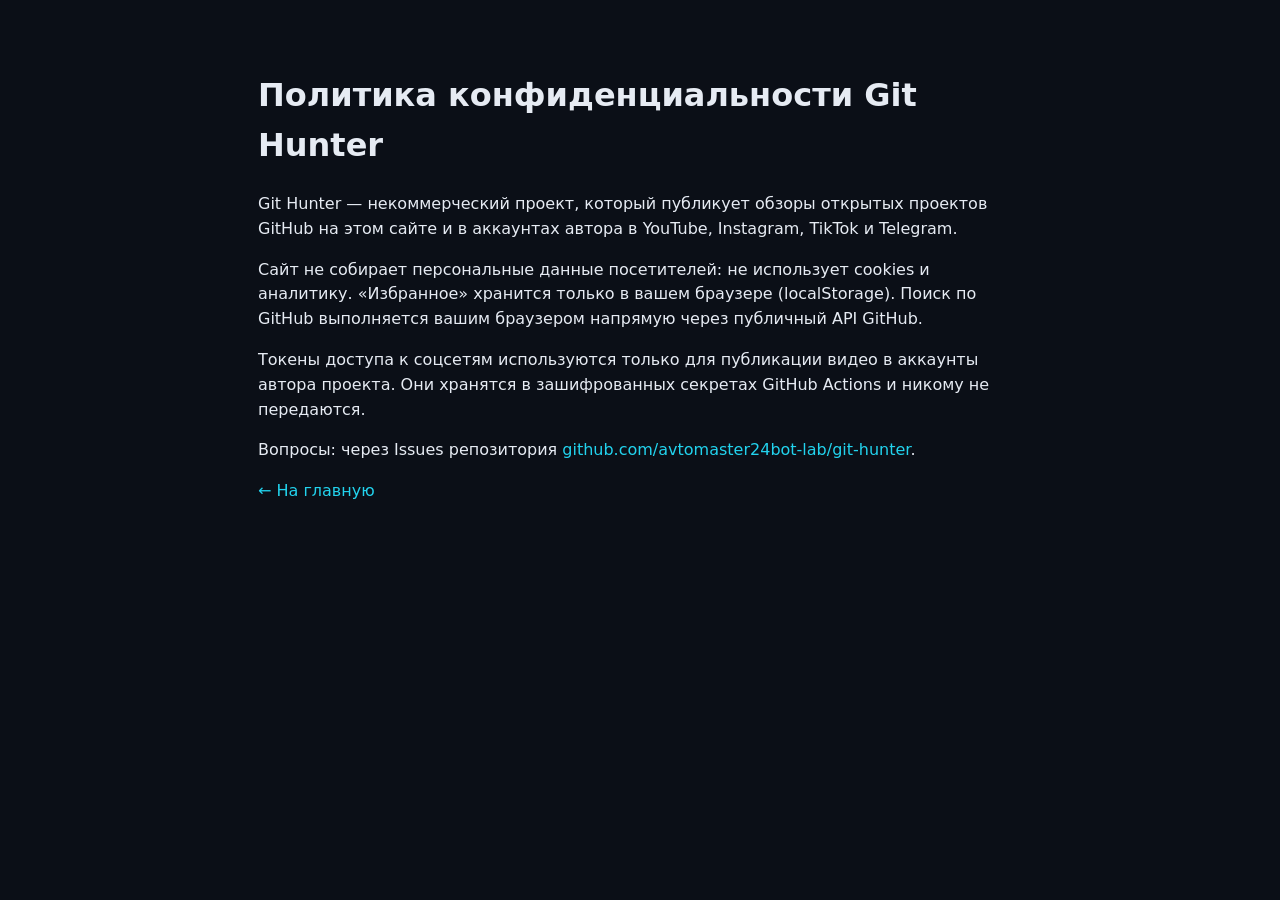
<file: privacy.html>
<!doctype html><html lang="ru"><head><meta charset="utf-8"><meta name="viewport" content="width=device-width,initial-scale=1"><title>Git Hunter — политика конфиденциальности</title><link rel="stylesheet" href="style.css"></head><body><main class="wrap" style="padding-top:50px;max-width:800px">
<h1>Политика конфиденциальности Git Hunter</h1>
<p>Git Hunter — некоммерческий проект, который публикует обзоры открытых проектов GitHub на этом сайте и в аккаунтах автора в YouTube, Instagram, TikTok и Telegram.</p>
<p>Сайт не собирает персональные данные посетителей: не использует cookies и аналитику. «Избранное» хранится только в вашем браузере (localStorage). Поиск по GitHub выполняется вашим браузером напрямую через публичный API GitHub.</p>
<p>Токены доступа к соцсетям используются только для публикации видео в аккаунты автора проекта. Они хранятся в зашифрованных секретах GitHub Actions и никому не передаются.</p>
<p>Вопросы: через Issues репозитория <a href="https://github.com/avtomaster24bot-lab/git-hunter">github.com/avtomaster24bot-lab/git-hunter</a>.</p>
<p><a href="./">← На главную</a></p></main></body></html>
</file>
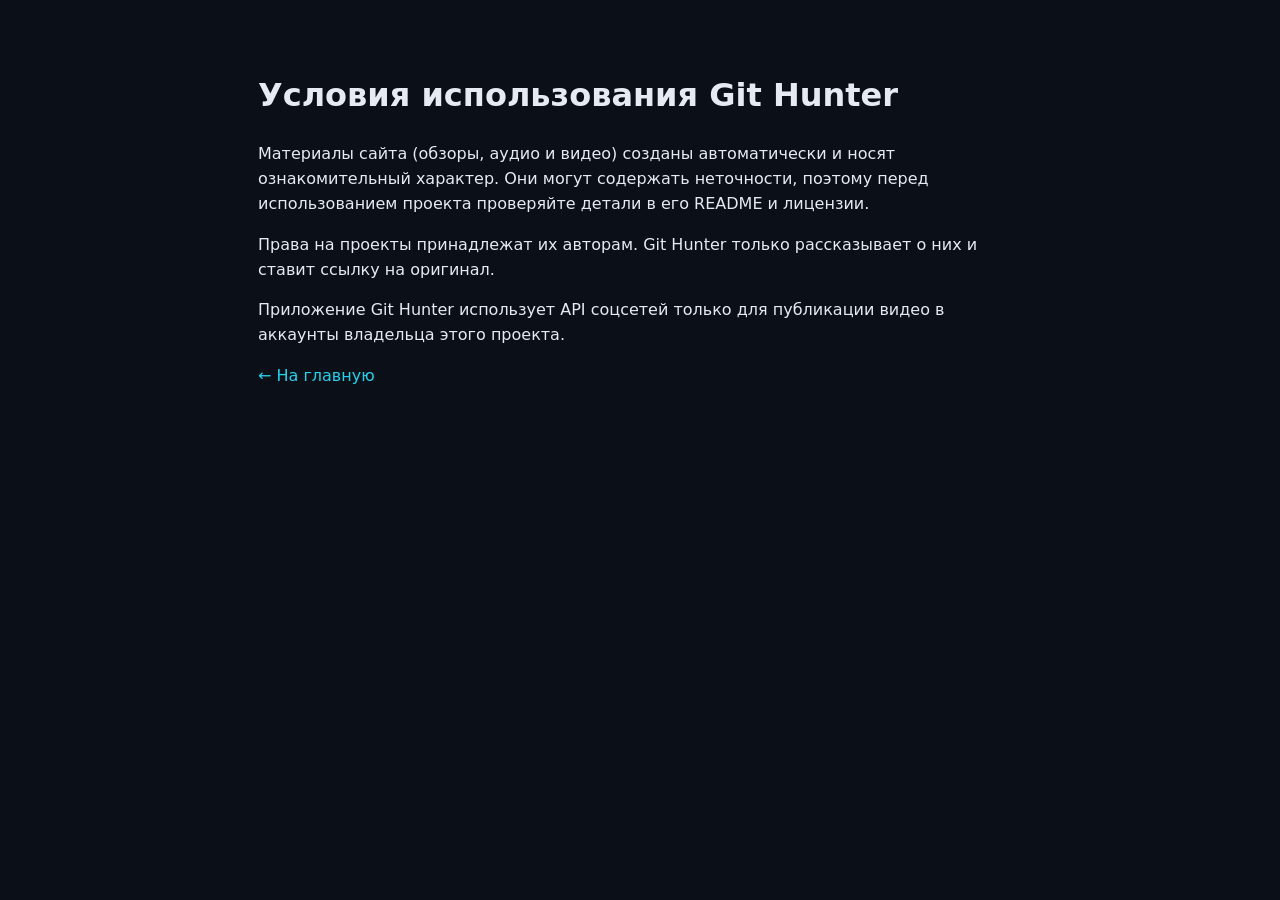
<file: terms.html>
<!doctype html><html lang="ru"><head><meta charset="utf-8"><meta name="viewport" content="width=device-width,initial-scale=1"><title>Git Hunter — условия использования</title><link rel="stylesheet" href="style.css"></head><body><main class="wrap" style="padding-top:50px;max-width:800px">
<h1>Условия использования Git Hunter</h1>
<p>Материалы сайта (обзоры, аудио и видео) созданы автоматически и носят ознакомительный характер. Они могут содержать неточности, поэтому перед использованием проекта проверяйте детали в его README и лицензии.</p>
<p>Права на проекты принадлежат их авторам. Git Hunter только рассказывает о них и ставит ссылку на оригинал.</p>
<p>Приложение Git Hunter использует API соцсетей только для публикации видео в аккаунты владельца этого проекта.</p>
<p><a href="./">← На главную</a></p></main></body></html>
</file>
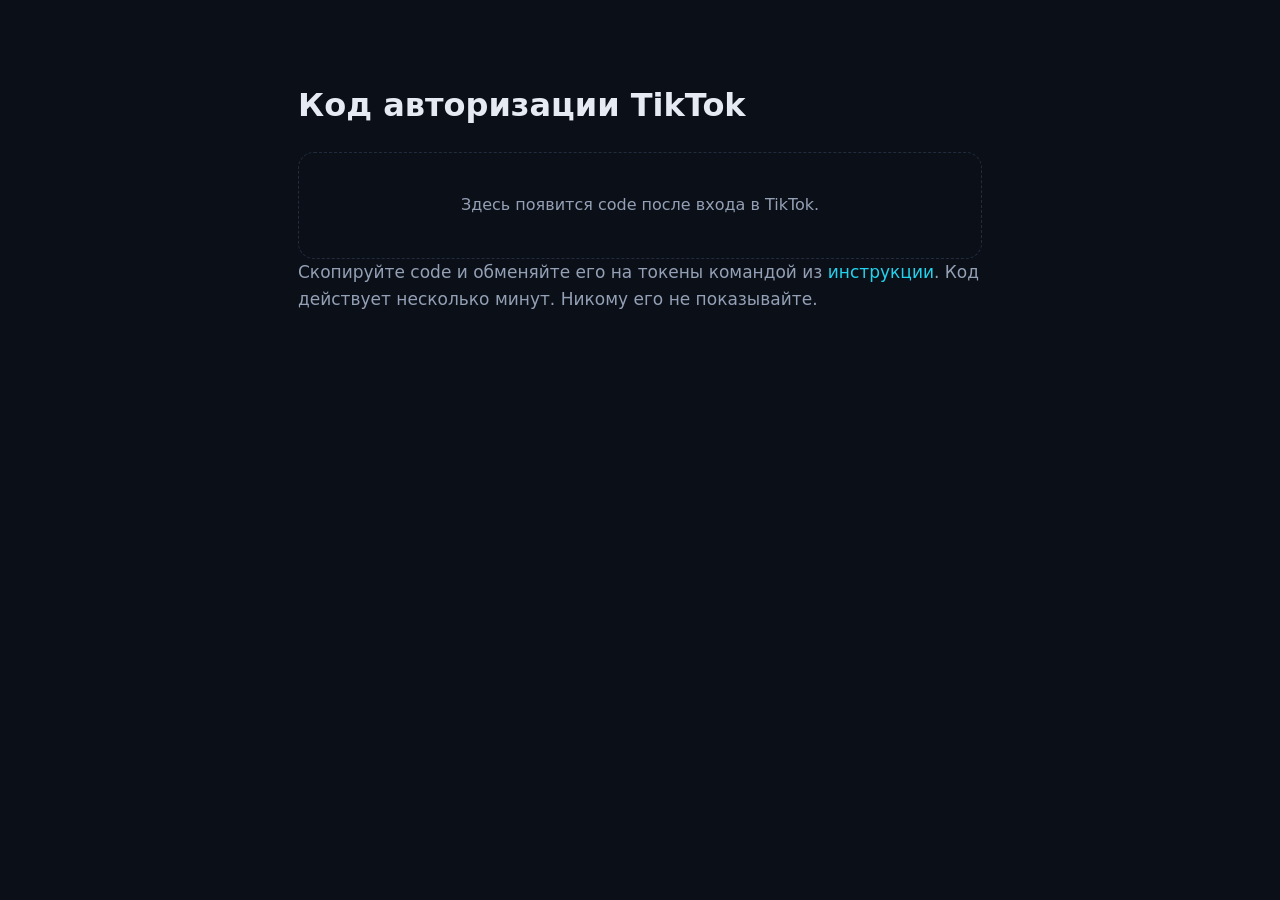
<file: tiktok-callback.html>
<!doctype html><html lang="ru"><head><meta charset="utf-8"><meta name="viewport" content="width=device-width,initial-scale=1"><title>Git Hunter — код авторизации TikTok</title>
<link rel="stylesheet" href="style.css"></head><body><main class="wrap" style="padding-top:60px;max-width:720px">
<h1>Код авторизации TikTok</h1><div id="out" class="empty"></div>
<p class="sub">Скопируйте code и обменяйте его на токены командой из <a href="https://github.com/avtomaster24bot-lab/git-hunter/blob/main/docs/AUTOPUBLISH.md#3-tiktok">инструкции</a>. Код действует несколько минут. Никому его не показывайте.</p>
</main><script>
const q=new URLSearchParams(location.search),c=q.get("code"),e=q.get("error");
document.getElementById("out").innerHTML=c?`<p><b>code:</b></p><textarea style="width:100%;height:90px;background:#111827;color:#e6ebf3;border:1px solid #222c3d;border-radius:10px;padding:10px" readonly>${c.replace(/</g,"&lt;")}</textarea><p><button class="btn" onclick="navigator.clipboard.writeText(document.querySelector('textarea').value)">Скопировать</button></p>`:(e?`Ошибка: ${e.replace(/</g,"&lt;")} — ${(q.get("error_description")||"").replace(/</g,"&lt;")}`:"Здесь появится code после входа в TikTok.");
</script></body></html>
</file>
<file: style.css>
:root{--bg:#0b0f17;--bg2:#111827;--card:#131a26;--line:#222c3d;--txt:#e6ebf3;--mut:#93a0b5;--acc:#7c5cff;--acc2:#22d3ee;--ok:#34d399;--warn:#fbbf24;--r:16px}
*{box-sizing:border-box}html{scroll-behavior:smooth}
body{margin:0;background:var(--bg);color:var(--txt);font:16px/1.55 system-ui,-apple-system,"Segoe UI",Roboto,Arial,sans-serif;padding-bottom:90px}
a{color:var(--acc2);text-decoration:none}a:hover{text-decoration:underline}
.wrap{max-width:1200px;margin:0 auto;padding:0 18px}
.top{position:sticky;top:0;z-index:20;background:rgba(11,15,23,.85);backdrop-filter:blur(10px);border-bottom:1px solid var(--line)}
.top-in{display:flex;align-items:center;justify-content:space-between;height:62px;gap:12px}
.brand{display:flex;align-items:center;gap:10px;color:var(--txt);font-size:20px}.brand:hover{text-decoration:none}
.brand b{background:linear-gradient(90deg,var(--acc),var(--acc2));-webkit-background-clip:text;background-clip:text;color:transparent}
.nav{display:flex;gap:4px;flex-wrap:wrap}.nav a{color:var(--mut);padding:7px 12px;border-radius:10px;font-size:15px}
.nav a:hover,.nav a.active{color:var(--txt);background:var(--bg2);text-decoration:none}
.nav .rss{color:#fb923c}
.pill{background:var(--acc);color:#fff;border-radius:99px;padding:0 7px;font-size:12px}.pill:empty{display:none}
.hero{padding:42px 0 18px;background:radial-gradient(800px 300px at 20% 0,rgba(124,92,255,.18),transparent),radial-gradient(700px 300px at 90% 10%,rgba(34,211,238,.12),transparent)}
.hero h1{font-size:clamp(26px,4vw,42px);line-height:1.15;margin:0 0 12px;max-width:900px}
.grad{background:linear-gradient(90deg,var(--acc),var(--acc2));-webkit-background-clip:text;background-clip:text;color:transparent}
.sub{color:var(--mut);max-width:760px;margin:0 0 22px;font-size:17px}
.search{display:flex;flex-wrap:wrap;gap:10px;align-items:center;background:var(--bg2);border:1px solid var(--line);padding:10px;border-radius:var(--r);max-width:900px}
.search input[type=search]{flex:1 1 320px;background:transparent;border:0;color:var(--txt);font-size:17px;padding:10px;outline:none}
.modes{display:flex;gap:12px;color:var(--mut);font-size:14px}.modes label{cursor:pointer;display:flex;gap:5px;align-items:center}
button,.btn{cursor:pointer;border:0;border-radius:12px;padding:10px 16px;font-size:15px;font-weight:600;background:linear-gradient(90deg,var(--acc),#5b8cff);color:#fff;display:inline-flex;align-items:center;gap:6px}
.btn.ghost,button.ghost{background:var(--bg2);border:1px solid var(--line);color:var(--txt);font-weight:500}
.btn.ghost:hover,button.ghost:hover{border-color:var(--acc);text-decoration:none}
.btn.on{border-color:var(--warn);color:var(--warn)}
.quick{display:flex;gap:8px;flex-wrap:wrap;margin-top:14px}.quick button{background:transparent;border:1px solid var(--line);color:var(--mut);font-weight:500;padding:6px 12px;font-size:14px}
.quick button:hover{color:var(--txt);border-color:var(--acc)}
.toolbar{display:flex;gap:12px;align-items:center;justify-content:space-between;margin:18px 0;flex-wrap:wrap}
.chips{display:flex;gap:8px;flex-wrap:wrap}.chip{background:var(--bg2);border:1px solid var(--line);color:var(--mut);padding:6px 12px;border-radius:99px;font-size:14px;cursor:pointer;font-weight:500}
.chip.active{background:rgba(124,92,255,.2);border-color:var(--acc);color:var(--txt)}
select{background:var(--bg2);color:var(--txt);border:1px solid var(--line);border-radius:10px;padding:8px 10px;font-size:14px}
.sec-head{display:flex;align-items:flex-end;justify-content:space-between;gap:12px;flex-wrap:wrap;margin:8px 0 18px}
.sec-head h2{margin:0;font-size:26px}.sec-head p{margin:4px 0 0;color:var(--mut)}
.grid{display:grid;grid-template-columns:repeat(auto-fill,minmax(340px,1fr));gap:18px}
.card{background:var(--card);border:1px solid var(--line);border-radius:var(--r);overflow:hidden;display:flex;flex-direction:column;transition:transform .15s,border-color .15s}
.card:hover{transform:translateY(-2px);border-color:#334155}
.card .img{aspect-ratio:2/1;background:#0f1520 center/cover no-repeat;display:block;position:relative}
.card .img img{width:100%;height:100%;object-fit:cover;display:block}
.badge{position:absolute;left:10px;top:10px;background:rgba(11,15,23,.85);border:1px solid var(--line);padding:3px 10px;border-radius:99px;font-size:13px;color:var(--txt)}
.rank{position:absolute;right:10px;top:10px;background:var(--acc);color:#fff;font-weight:700;border-radius:10px;padding:2px 9px;font-size:14px}
.body{padding:16px;display:flex;flex-direction:column;gap:10px;flex:1}
.title{display:flex;align-items:center;gap:10px}.title img{width:28px;height:28px;border-radius:50%}
.title h3{margin:0;font-size:18px;word-break:break-word}.title h3 a{color:var(--txt)}
.title small{color:var(--mut);display:block;font-size:13px}
.tag{color:#c4b5fd;font-weight:600;margin:0}
.meta{display:flex;gap:12px;flex-wrap:wrap;color:var(--mut);font-size:13px}
.meta .hot{color:var(--ok)}
.s{margin:0}.s b{color:var(--acc2);display:block;font-size:13px;text-transform:uppercase;letter-spacing:.04em;margin-bottom:2px}
.s p{margin:0;color:#cfd6e2}
.s ul{margin:4px 0 0;padding-left:18px;color:#cfd6e2}
details.more summary{cursor:pointer;color:var(--mut);font-size:14px;list-style:none}details.more summary::before{content:"▸ "}details[open].more summary::before{content:"▾ "}
details.more[open]{display:flex;flex-direction:column;gap:10px}
code{background:#0b1220;border:1px solid var(--line);border-radius:6px;padding:1px 5px;font-size:13px;word-break:break-word}
.actions{display:flex;gap:8px;flex-wrap:wrap;margin-top:auto;padding-top:6px}
.actions .btn{padding:8px 12px;font-size:14px}
.audio-row{display:flex;align-items:center;gap:8px}
.audio-row button{padding:8px 12px;font-size:14px}
.fallback{font-size:12px;color:var(--warn)}
.diff{font-size:12px;padding:1px 8px;border-radius:99px;border:1px solid var(--line)}
.archive{display:grid;grid-template-columns:repeat(auto-fill,minmax(260px,1fr));gap:14px}
.day{background:var(--card);border:1px solid var(--line);border-radius:var(--r);padding:16px;color:var(--txt);display:block}
.day:hover{border-color:var(--acc);text-decoration:none}.day h3{margin:0 0 6px}.day p{margin:0;color:var(--mut);font-size:14px}
.trend{display:flex;flex-direction:column;gap:10px}
.trow{display:grid;grid-template-columns:40px 160px 1fr auto;gap:14px;align-items:center;background:var(--card);border:1px solid var(--line);border-radius:14px;padding:10px}
.trow img{width:160px;aspect-ratio:2/1;object-fit:cover;border-radius:10px}
.trow .n{font-size:22px;font-weight:800;color:var(--acc);text-align:center}.trow h4{margin:0}.trow p{margin:2px 0 0;color:var(--mut);font-size:14px}
.empty,.loading{color:var(--mut);padding:40px;text-align:center;border:1px dashed var(--line);border-radius:var(--r)}
.detail{display:grid;grid-template-columns:1.2fr 1fr;gap:24px}
.detail img.hero-img{width:100%;border-radius:var(--r);border:1px solid var(--line)}
.foot{color:var(--mut);font-size:14px;margin-top:50px;border-top:1px solid var(--line);padding-top:18px}
.player{position:fixed;left:50%;transform:translateX(-50%);bottom:14px;z-index:30;background:rgba(19,26,38,.96);border:1px solid var(--line);border-radius:18px;padding:10px 12px;display:flex;align-items:center;gap:10px;width:min(820px,calc(100% - 20px));box-shadow:0 10px 40px rgba(0,0,0,.5)}
.player.hidden{display:none}.player audio{flex:1;min-width:120px;height:36px}
.player button{background:var(--bg2);border:1px solid var(--line);padding:6px 10px;font-weight:500}
.pl-info{display:flex;flex-direction:column;min-width:0;max-width:220px}.pl-info b,.pl-info small{white-space:nowrap;overflow:hidden;text-overflow:ellipsis}.pl-info small{color:var(--mut)}
.toast{position:fixed;left:50%;bottom:100px;transform:translateX(-50%);background:#1f2937;border:1px solid var(--line);padding:10px 16px;border-radius:12px;opacity:0;transition:.25s;pointer-events:none;z-index:40}
.toast.show{opacity:1}
@media(max-width:760px){.nav a{padding:6px 8px;font-size:14px}.top-in{height:auto;padding:8px 0;flex-direction:column;align-items:flex-start}.grid{grid-template-columns:1fr}.detail{grid-template-columns:1fr}.trow{grid-template-columns:30px 1fr auto}.trow img{display:none}.pl-info{display:none}}
.vwrap{display:flex;flex-direction:column;gap:10px;align-items:center;margin-top:8px}
.vplayer{width:100%;max-width:340px;aspect-ratio:9/16;background:#000;border-radius:14px;border:1px solid var(--line)}
.detail .vplayer{max-width:420px}
.detail .vwrap{margin-bottom:18px}
.vbtns{display:flex;gap:8px;flex-wrap:wrap;justify-content:center}.vbtns .btn{padding:8px 12px;font-size:14px}
.vnote{color:var(--mut);font-size:12px;text-align:center}
details.video summary{color:#f0abfc}
.studio-banner{display:flex;align-items:center;justify-content:space-between;gap:12px;flex-wrap:wrap;margin-top:26px;padding:14px 16px;border:1px dashed var(--line);border-radius:var(--r);color:var(--mut);font-size:15px}
.studio-banner .btn{padding:8px 14px;font-size:14px}
</file>
